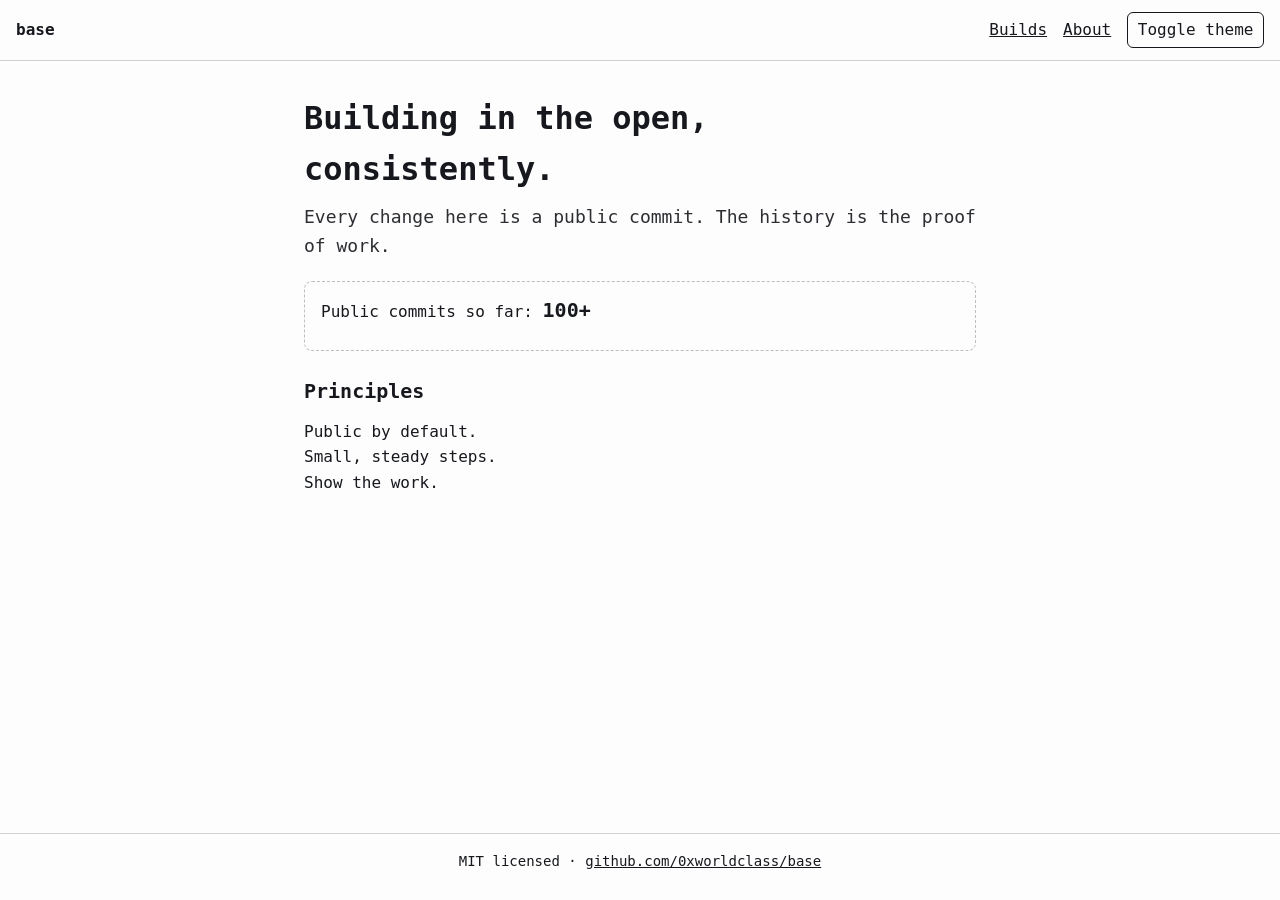
<file: site/index.html>
<!DOCTYPE html>
<html lang="en">
<head>
  <meta charset="utf-8">
  <meta name="viewport" content="width=device-width, initial-scale=1">
  <title>base — building in the open</title>
  <link rel="stylesheet" href="css/reset.css">
  <link rel="stylesheet" href="css/base.css">
  <link rel="stylesheet" href="css/layout.css">
  <link rel="stylesheet" href="css/theme.css">
  <link rel="stylesheet" href="css/components.css">
  <link rel="manifest" href="manifest.webmanifest">
</head>
<body>
  <header class="topbar">
    <span class="brand">base</span>
    <nav>
      <a href="pages/builds.html">Builds</a>
      <a href="pages/about.html">About</a>
    </nav>
    <button id="theme-toggle" type="button">Toggle theme</button>
  </header>
  <main>
    <h1>Building in the open, consistently.</h1>
    <p class="lead">
      Every change here is a public commit. The history is the proof of work.
    </p>
    <section id="counter">
      <p>Public commits so far: <strong id="commit-count">100+</strong></p>
    </section>
    <section>
      <h2>Principles</h2>
      <ul>
        <li>Public by default.</li>
        <li>Small, steady steps.</li>
        <li>Show the work.</li>
      </ul>
    </section>
  </main>
  <footer>
    <p>MIT licensed · <a href="https://github.com/0xworldclass/base">github.com/0xworldclass/base</a></p>
  </footer>
  <script src="js/main.js"></script>
  <script src="js/theme-toggle.js"></script>
  <script src="js/build-counter.js"></script>
</body>
</html>
</file>
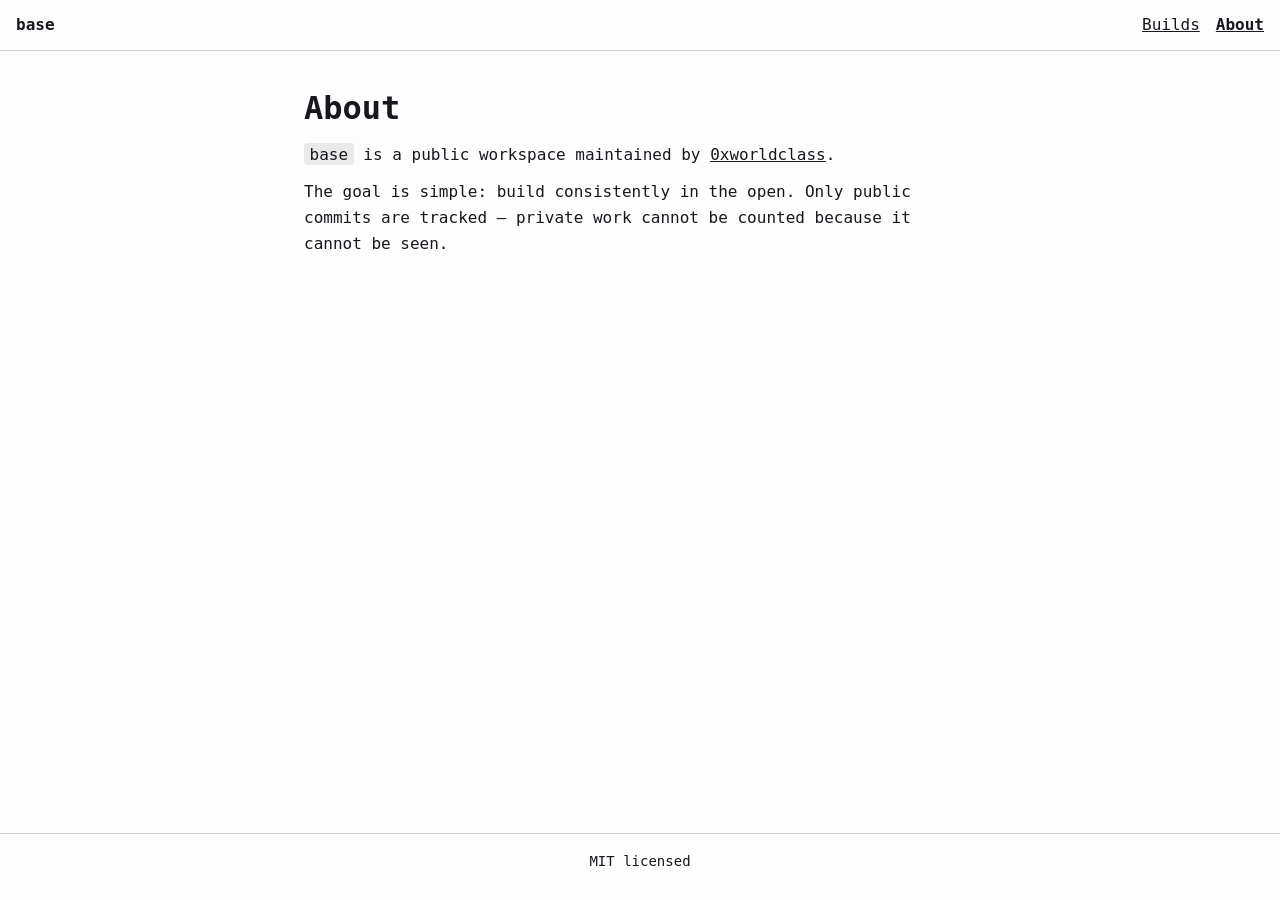
<file: site/pages/about.html>
<!DOCTYPE html>
<html lang="en">
<head>
  <meta charset="utf-8">
  <meta name="viewport" content="width=device-width, initial-scale=1">
  <title>base — about</title>
  <link rel="stylesheet" href="../css/reset.css">
  <link rel="stylesheet" href="../css/base.css">
  <link rel="stylesheet" href="../css/layout.css">
  <link rel="stylesheet" href="../css/theme.css">
</head>
<body>
  <header class="topbar">
    <span class="brand">base</span>
    <nav>
      <a href="builds.html">Builds</a>
      <a href="about.html">About</a>
    </nav>
  </header>
  <main>
    <h1>About</h1>
    <p><code>base</code> is a public workspace maintained by
    <a href="https://github.com/0xworldclass">0xworldclass</a>.</p>
    <p>The goal is simple: build consistently in the open. Only public
    commits are tracked — private work cannot be counted because it
    cannot be seen.</p>
  </main>
  <footer><p>MIT licensed</p></footer>
  <script src="../js/main.js"></script>
</body>
</html>
</file>
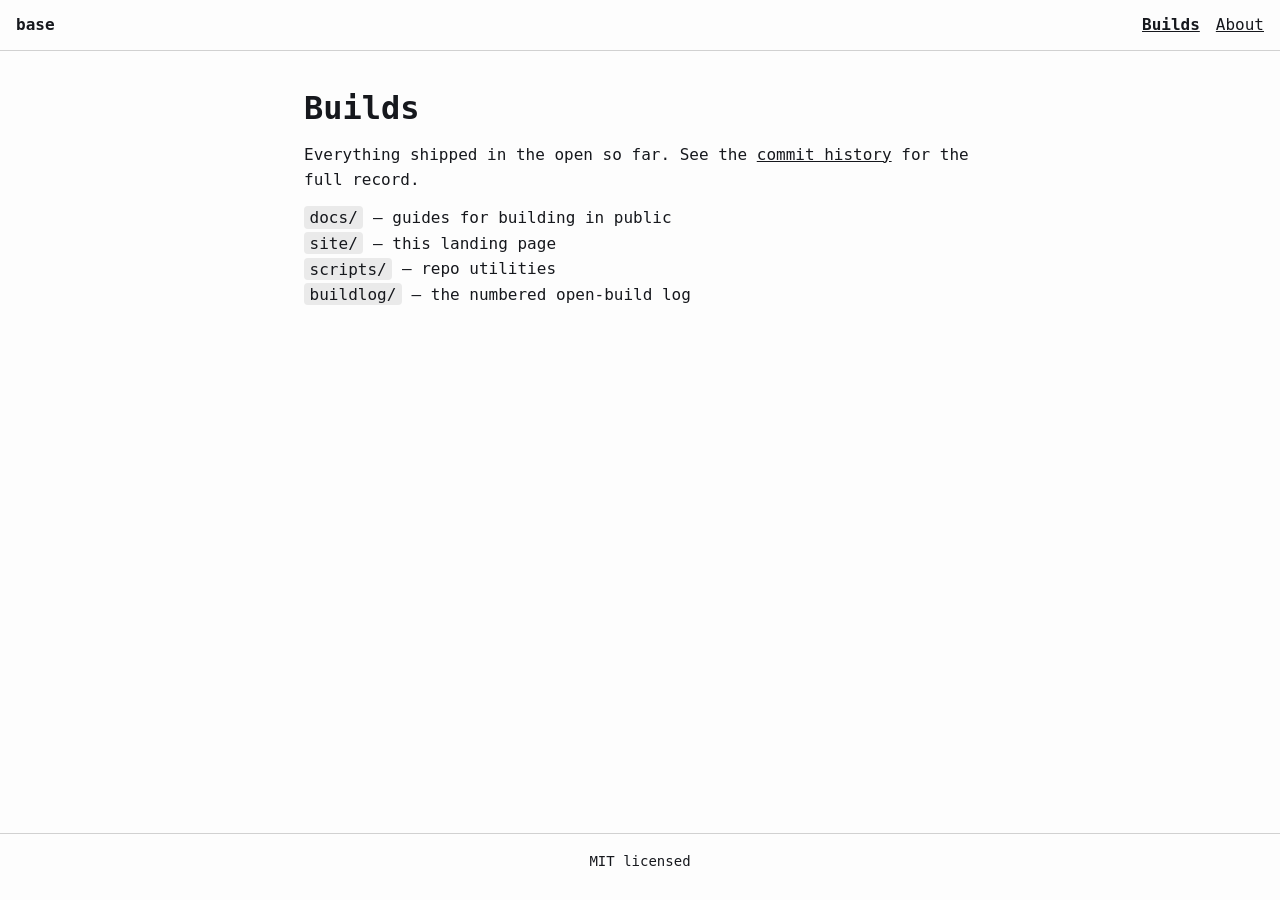
<file: site/pages/builds.html>
<!DOCTYPE html>
<html lang="en">
<head>
  <meta charset="utf-8">
  <meta name="viewport" content="width=device-width, initial-scale=1">
  <title>base — builds</title>
  <link rel="stylesheet" href="../css/reset.css">
  <link rel="stylesheet" href="../css/base.css">
  <link rel="stylesheet" href="../css/layout.css">
  <link rel="stylesheet" href="../css/theme.css">
</head>
<body>
  <header class="topbar">
    <span class="brand">base</span>
    <nav>
      <a href="builds.html">Builds</a>
      <a href="about.html">About</a>
    </nav>
  </header>
  <main>
    <h1>Builds</h1>
    <p>Everything shipped in the open so far. See the
    <a href="https://github.com/0xworldclass/base/commits/main">commit history</a>
    for the full record.</p>
    <ul>
      <li><code>docs/</code> — guides for building in public</li>
      <li><code>site/</code> — this landing page</li>
      <li><code>scripts/</code> — repo utilities</li>
      <li><code>buildlog/</code> — the numbered open-build log</li>
    </ul>
  </main>
  <footer><p>MIT licensed</p></footer>
  <script src="../js/main.js"></script>
</body>
</html>
</file>
<file: site/css/base.css>
body {
  font-family: ui-monospace, SFMono-Regular, Menlo, Consolas, monospace;
  line-height: 1.6;
  font-size: 16px;
}
h1 { font-size: 2rem; margin-bottom: 0.5rem; }
h2 { font-size: 1.25rem; margin: 1.5rem 0 0.75rem; }
p { margin-bottom: 0.75rem; }
a { color: inherit; text-decoration: underline; }
code {
  background: rgba(127, 127, 127, 0.15);
  padding: 0.1em 0.35em;
  border-radius: 4px;
}
</file>
<file: site/css/layout.css>
body { min-height: 100vh; display: flex; flex-direction: column; }
main {
  max-width: 44rem;
  margin: 0 auto;
  padding: 2rem 1rem;
  flex: 1;
}
.topbar {
  display: flex;
  align-items: center;
  gap: 1rem;
  padding: 0.75rem 1rem;
  border-bottom: 1px solid rgba(127,127,127,0.35);
}
.topbar nav { display: flex; gap: 1rem; }
.topbar .brand { font-weight: 700; margin-right: auto; }
footer {
  border-top: 1px solid rgba(127,127,127,0.35);
  padding: 1rem;
  text-align: center;
  font-size: 0.875rem;
}
</file>
<file: site/css/theme.css>
:root {
  color-scheme: light dark;
  --bg: #fdfdfd;
  --fg: #16181d;
}
@media (prefers-color-scheme: dark) {
  :root { --bg: #101216; --fg: #e8eaed; }
}
html[data-theme="light"] { --bg: #fdfdfd; --fg: #16181d; }
html[data-theme="dark"]  { --bg: #101216; --fg: #e8eaed; }
body { background: var(--bg); color: var(--fg); }
#theme-toggle {
  background: transparent;
  border: 1px solid currentColor;
  color: inherit;
  border-radius: 6px;
  padding: 0.25rem 0.6rem;
}
</file>
<file: site/css/components.css>
/* components.css — reusable little pieces */
.lead { font-size: 1.125rem; opacity: 0.9; }
#counter {
  border: 1px dashed rgba(127,127,127,0.5);
  border-radius: 8px;
  padding: 0.75rem 1rem;
  margin: 1.25rem 0;
}
#commit-count { font-size: 1.25rem; }
</file>
